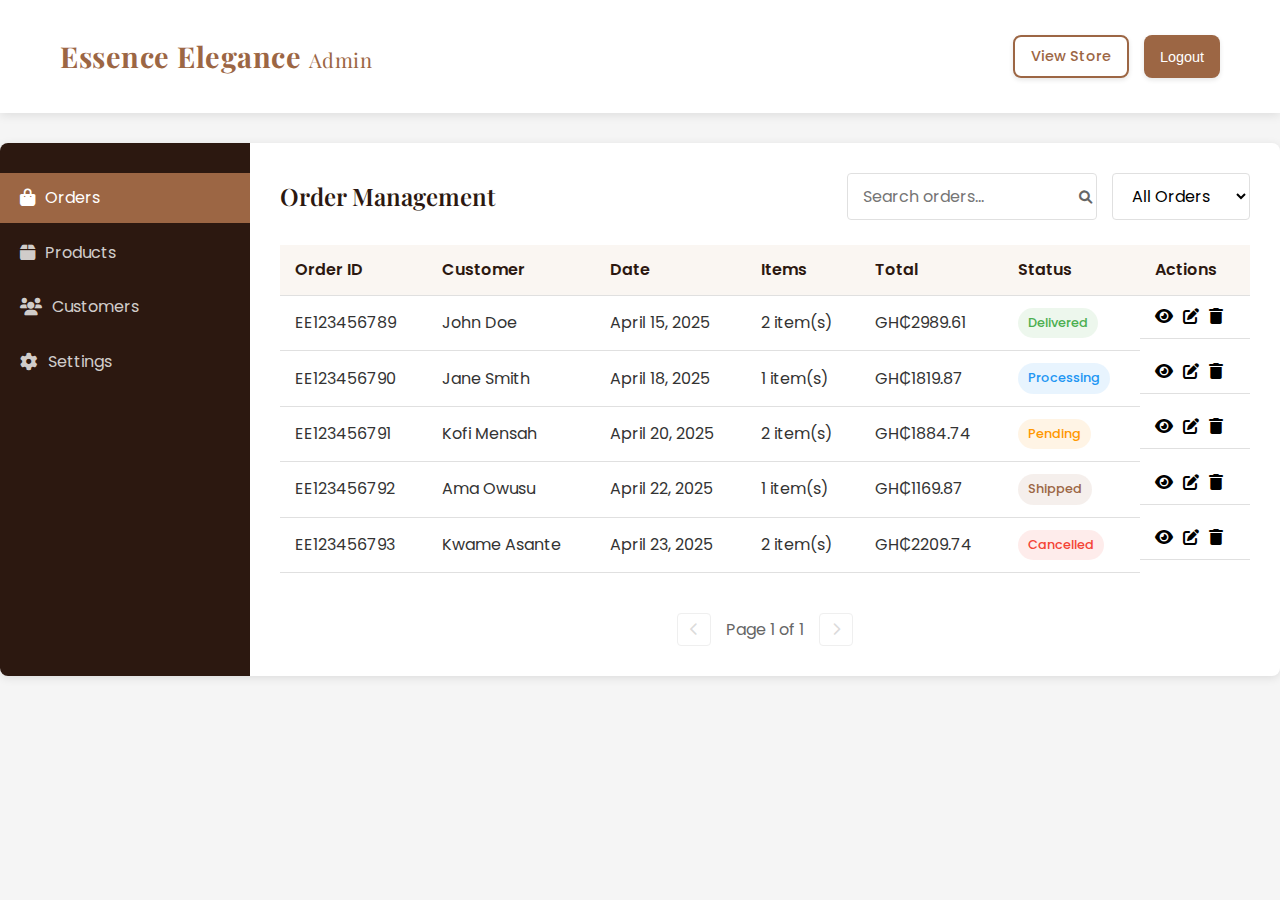
<file: admin.html>
<!DOCTYPE html>
<html lang="en">
<head>
    <meta charset="UTF-8">
    <meta name="viewport" content="width=device-width, initial-scale=1.0">
    <title>Admin Dashboard | Essence Elegance</title>
    <link rel="stylesheet" href="styles.css">
    <link rel="stylesheet" href="admin.css">
    <link rel="stylesheet" href="https://cdnjs.cloudflare.com/ajax/libs/font-awesome/6.0.0-beta3/css/all.min.css">
    <link href="https://fonts.googleapis.com/css2?family=Playfair+Display:wght@400;500;600;700&family=Poppins:wght@300;400;500;600&display=swap" rel="stylesheet">
</head>
<body class="admin-body">
    <header class="admin-header">
        <div class="container">
            <div class="logo">
                <a href="index.html" class="logo-container">
                    <h1>Essence Elegance <span>Admin</span></h1>
                </a>
            </div>
            <div class="admin-nav">
                <a href="index.html" class="btn btn-outline btn-small">View Store</a>
                <button id="admin-logout" class="btn btn-small">Logout</button>
            </div>
        </div>
    </header>

    <div class="admin-container">
        <div class="admin-sidebar">
            <ul class="admin-menu">
                <li class="active"><a href="#orders"><i class="fas fa-shopping-bag"></i> Orders</a></li>
                <li><a href="#products"><i class="fas fa-box"></i> Products</a></li>
                <li><a href="#customers"><i class="fas fa-users"></i> Customers</a></li>
                <li><a href="#settings"><i class="fas fa-cog"></i> Settings</a></li>
            </ul>
        </div>

        <div class="admin-content">
            <div class="admin-section active" id="orders-section">
                <div class="admin-section-header">
                    <h2>Order Management</h2>
                    <div class="admin-actions">
                        <div class="search-box">
                            <input type="text" id="order-search" placeholder="Search orders...">
                            <button><i class="fas fa-search"></i></button>
                        </div>
                        <select id="order-filter">
                            <option value="all">All Orders</option>
                            <option value="pending">Pending</option>
                            <option value="processing">Processing</option>
                            <option value="shipped">Shipped</option>
                            <option value="delivered">Delivered</option>
                            <option value="cancelled">Cancelled</option>
                        </select>
                    </div>
                </div>

                <div class="admin-table-container">
                    <table class="admin-table" id="orders-table">
                        <thead>
                            <tr>
                                <th>Order ID</th>
                                <th>Customer</th>
                                <th>Date</th>
                                <th>Items</th>
                                <th>Total</th>
                                <th>Status</th>
                                <th>Actions</th>
                            </tr>
                        </thead>
                        <tbody id="orders-list">
                            <!-- Orders will be loaded here via JavaScript -->
                        </tbody>
                    </table>
                </div>

                <div class="admin-pagination">
                    <button class="pagination-btn" disabled><i class="fas fa-chevron-left"></i></button>
                    <span class="pagination-info">Page 1 of 1</span>
                    <button class="pagination-btn" disabled><i class="fas fa-chevron-right"></i></button>
                </div>
            </div>

            <div class="admin-section" id="products-section">
                <div class="admin-section-header">
                    <h2>Product Management</h2>
                    <button class="btn" id="add-product-btn"><i class="fas fa-plus"></i> Add Product</button>
                </div>
                <p>Product management functionality will be implemented here.</p>
            </div>

            <div class="admin-section" id="customers-section">
                <div class="admin-section-header">
                    <h2>Customer Management</h2>
                </div>
                <p>Customer management functionality will be implemented here.</p>
            </div>

            <div class="admin-section" id="settings-section">
                <div class="admin-section-header">
                    <h2>Settings</h2>
                </div>
                <p>Settings functionality will be implemented here.</p>
            </div>
        </div>
    </div>

    <!-- Order Details Modal -->
    <div class="admin-modal" id="order-details-modal">
        <div class="admin-modal-content">
            <div class="admin-modal-header">
                <h3>Order Details</h3>
                <button class="admin-modal-close"><i class="fas fa-times"></i></button>
            </div>
            <div class="admin-modal-body" id="order-details-content">
                <!-- Order details will be loaded here via JavaScript -->
            </div>
            <div class="admin-modal-footer">
                <button class="btn btn-outline admin-modal-close">Close</button>
                <button class="btn" id="update-order-status">Update Status</button>
            </div>
        </div>
    </div>

    </styles>
    <script>
        // Admin JavaScript

// Sample orders data (in a real application, this would come from a database)
const orders = [
    {
        id: 'EE123456789',
        customer: 'John Doe',
        email: 'john.doe@example.com',
        phone: '+233 55 123 4567',
        date: '2025-04-15',
        items: [
            { id: 1, name: 'AVENTOS', price: 1169.87, quantity: 1 },
            { id: 4, name: 'INTENSE MAN', price: 909.87, quantity: 2 }
        ],
        subtotal: 2989.61,
        shipping: 0,
        total: 2989.61,
        status: 'delivered',
        address: '123 Main St, Accra, Ghana',
        notes: 'Please call before delivery'
    },
    {
        id: 'EE123456790',
        customer: 'Jane Smith',
        email: 'jane.smith@example.com',
        phone: '+233 24 987 6543',
        date: '2025-04-18',
        items: [
            { id: 2, name: 'BARAKKAT ROUGE 540', price: 1689.87, quantity: 1 }
        ],
        subtotal: 1689.87,
        shipping: 130,
        total: 1819.87,
        status: 'processing',
        address: '456 Park Ave, Kumasi, Ghana',
        notes: ''
    },
    {
        id: 'EE123456791',
        customer: 'Kofi Mensah',
        email: 'kofi.mensah@example.com',
        phone: '+233 50 555 7890',
        date: '2025-04-20',
        items: [
            { id: 10, name: 'PEGASUS', price: 1234.87, quantity: 1 },
            { id: 6, name: 'MONOGOTAS (COCO)', price: 519.87, quantity: 1 }
        ],
        subtotal: 1754.74,
        shipping: 130,
        total: 1884.74,
        status: 'pending',
        address: '789 Beach Road, Cape Coast, Ghana',
        notes: 'Deliver in the evening'
    },
    {
        id: 'EE123456792',
        customer: 'Ama Owusu',
        email: 'ama.owusu@example.com',
        phone: '+233 27 123 9876',
        date: '2025-04-22',
        items: [
            { id: 3, name: 'ECLAIRE LATTAFA', price: 1039.87, quantity: 1 }
        ],
        subtotal: 1039.87,
        shipping: 130,
        total: 1169.87,
        status: 'shipped',
        address: '234 Market Street, Tamale, Ghana',
        notes: ''
    },
    {
        id: 'EE123456793',
        customer: 'Kwame Asante',
        email: 'kwame.asante@example.com',
        phone: '+233 54 987 1234',
        date: '2025-04-23',
        items: [
            { id: 11, name: 'RAMZ LATTAFA', price: 1169.87, quantity: 1 },
            { id: 13, name: 'YARA LATTAFA', price: 1039.87, quantity: 1 }
        ],
        subtotal: 2209.74,
        shipping: 0,
        total: 2209.74,
        status: 'cancelled',
        address: '567 Hill Avenue, Takoradi, Ghana',
        notes: 'Cancelled due to change of mind'
    }
];

// DOM Elements
const ordersList = document.getElementById('orders-list');
const orderSearch = document.getElementById('order-search');
const orderFilter = document.getElementById('order-filter');
const orderDetailsModal = document.getElementById('order-details-modal');
const orderDetailsContent = document.getElementById('order-details-content');
const updateOrderStatusBtn = document.getElementById('update-order-status');
const adminMenu = document.querySelectorAll('.admin-menu li a');
const adminSections = document.querySelectorAll('.admin-section');
const modalCloseButtons = document.querySelectorAll('.admin-modal-close');
const adminLogoutBtn = document.getElementById('admin-logout');

// Initialize Admin Dashboard
function initAdmin() {
    // Load orders
    loadOrders();
    
    // Setup event listeners
    setupEventListeners();
}

// Load orders into the table
function loadOrders(searchTerm = '', statusFilter = 'all') {
    // Filter orders based on search term and status
    let filteredOrders = orders;
    
    if (searchTerm) {
        searchTerm = searchTerm.toLowerCase();
        filteredOrders = filteredOrders.filter(order => 
            order.id.toLowerCase().includes(searchTerm) || 
            order.customer.toLowerCase().includes(searchTerm)
        );
    }
    
    if (statusFilter !== 'all') {
        filteredOrders = filteredOrders.filter(order => order.status === statusFilter);
    }
    
    // Clear the table
    ordersList.innerHTML = '';
    
    // Add orders to the table
    if (filteredOrders.length === 0) {
        ordersList.innerHTML = `
            <tr>
                <td colspan="7" class="text-center">No orders found</td>
            </tr>
        `;
        return;
    }
    
    filteredOrders.forEach(order => {
        const row = document.createElement('tr');
        row.innerHTML = `
            <td>${order.id}</td>
            <td>${order.customer}</td>
            <td>${formatDate(order.date)}</td>
            <td>${order.items.length} item(s)</td>
            <td>GH₵${order.total.toFixed(2)}</td>
            <td><span class="status ${order.status}">${capitalizeFirstLetter(order.status)}</span></td>
            <td class="actions">
                <button class="view-order" data-id="${order.id}" title="View Details"><i class="fas fa-eye"></i></button>
                <button class="edit-order" data-id="${order.id}" title="Edit Order"><i class="fas fa-edit"></i></button>
                <button class="delete-order" data-id="${order.id}" title="Delete Order"><i class="fas fa-trash"></i></button>
            </td>
        `;
        ordersList.appendChild(row);
    });
    
    // Add event listeners to the buttons
    document.querySelectorAll('.view-order').forEach(button => {
        button.addEventListener('click', () => {
            const orderId = button.getAttribute('data-id');
            openOrderDetails(orderId);
        });
    });
    
    document.querySelectorAll('.edit-order').forEach(button => {
        button.addEventListener('click', () => {
            const orderId = button.getAttribute('data-id');
            // Implement edit functionality
            alert(`Edit order ${orderId} - This feature is coming soon!`);
        });
    });
    
    document.querySelectorAll('.delete-order').forEach(button => {
        button.addEventListener('click', () => {
            const orderId = button.getAttribute('data-id');
            // Implement delete functionality
            if (confirm(`Are you sure you want to delete order ${orderId}?`)) {
                alert(`Order ${orderId} deleted - This feature is coming soon!`);
            }
        });
    });
}

// Open order details modal
function openOrderDetails(orderId) {
    const order = orders.find(order => order.id === orderId);
    
    if (!order) return;
    
    // Populate modal content
    orderDetailsContent.innerHTML = `
        <div class="order-details-section">
            <h4>Order Information</h4>
            <div class="order-info-grid">
                <div class="order-info-item">
                    <div class="order-info-label">Order ID:</div>
                    <div>${order.id}</div>
                </div>
                <div class="order-info-item">
                    <div class="order-info-label">Date:</div>
                    <div>${formatDate(order.date)}</div>
                </div>
                <div class="order-info-item">
                    <div class="order-info-label">Status:</div>
                    <div><span class="status ${order.status}">${capitalizeFirstLetter(order.status)}</span></div>
                </div>
            </div>
        </div>
        
        <div class="order-details-section">
            <h4>Customer Information</h4>
            <div class="order-info-grid">
                <div class="order-info-item">
                    <div class="order-info-label">Name:</div>
                    <div>${order.customer}</div>
                </div>
                <div class="order-info-item">
                    <div class="order-info-label">Email:</div>
                    <div>${order.email}</div>
                </div>
                <div class="order-info-item">
                    <div class="order-info-label">Phone:</div>
                    <div>${order.phone}</div>
                </div>
                <div class="order-info-item">
                    <div class="order-info-label">Address:</div>
                    <div>${order.address}</div>
                </div>
                ${order.notes ? `
                <div class="order-info-item">
                    <div class="order-info-label">Notes:</div>
                    <div>${order.notes}</div>
                </div>
                ` : ''}
            </div>
        </div>
        
        <div class="order-details-section">
            <h4>Order Items</h4>
            <table class="order-items-table">
                <thead>
                    <tr>
                        <th>Product</th>
                        <th>Price</th>
                        <th>Quantity</th>
                        <th>Total</th>
                    </tr>
                </thead>
                <tbody>
                    ${order.items.map(item => `
                        <tr>
                            <td>${item.name}</td>
                            <td>GH₵${item.price.toFixed(2)}</td>
                            <td>${item.quantity}</td>
                            <td>GH₵${(item.price * item.quantity).toFixed(2)}</td>
                        </tr>
                    `).join('')}
                </tbody>
            </table>
            
            <div class="order-summary">
                <div class="order-summary-item">
                    <span>Subtotal:</span>
                    <span>GH₵${order.subtotal.toFixed(2)}</span>
                </div>
                <div class="order-summary-item">
                    <span>Shipping:</span>
                    <span>${order.shipping === 0 ? 'Free' : 'GH₵' + order.shipping.toFixed(2)}</span>
                </div>
                <div class="order-summary-item order-summary-total">
                    <span>Total:</span>
                    <span>GH₵${order.total.toFixed(2)}</span>
                </div>
            </div>
        </div>
        
        <div class="order-details-section">
            <h4>Update Status</h4>
            <select class="status-select" id="status-select">
                <option value="pending" ${order.status === 'pending' ? 'selected' : ''}>Pending</option>
                <option value="processing" ${order.status === 'processing' ? 'selected' : ''}>Processing</option>
                <option value="shipped" ${order.status === 'shipped' ? 'selected' : ''}>Shipped</option>
                <option value="delivered" ${order.status === 'delivered' ? 'selected' : ''}>Delivered</option>
                <option value="cancelled" ${order.status === 'cancelled' ? 'selected' : ''}>Cancelled</option>
            </select>
        </div>
    `;
    
    // Store the order ID for the update button
    updateOrderStatusBtn.setAttribute('data-id', order.id);
    
    // Show the modal
    orderDetailsModal.classList.add('active');
}

// Setup event listeners
function setupEventListeners() {
    // Search orders
    orderSearch.addEventListener('input', () => {
        loadOrders(orderSearch.value, orderFilter.value);
    });
    
    // Filter orders
    orderFilter.addEventListener('change', () => {
        loadOrders(orderSearch.value, orderFilter.value);
    });
    
    // Update order status
    updateOrderStatusBtn.addEventListener('click', () => {
        const orderId = updateOrderStatusBtn.getAttribute('data-id');
        const newStatus = document.getElementById('status-select').value;
        
        // Update order status (in a real app, this would be an API call)
        const orderIndex = orders.findIndex(order => order.id === orderId);
        if (orderIndex !== -1) {
            orders[orderIndex].status = newStatus;
            loadOrders(orderSearch.value, orderFilter.value);
            orderDetailsModal.classList.remove('active');
            showNotification(`Order ${orderId} status updated to ${capitalizeFirstLetter(newStatus)}`);
        }
    });
    
    // Close modal
    modalCloseButtons.forEach(button => {
        button.addEventListener('click', () => {
            orderDetailsModal.classList.remove('active');
        });
    });
    
    // Close modal when clicking outside
    orderDetailsModal.addEventListener('click', (e) => {
        if (e.target === orderDetailsModal) {
            orderDetailsModal.classList.remove('active');
        }
    });
    
    // Navigation
    adminMenu.forEach(link => {
        link.addEventListener('click', (e) => {
            e.preventDefault();
            
            // Get the section ID from the href
            const sectionId = link.getAttribute('href').substring(1) + '-section';
            
            // Remove active class from all links and sections
            adminMenu.forEach(link => link.parentElement.classList.remove('active'));
            adminSections.forEach(section => section.classList.remove('active'));
            
            // Add active class to the clicked link and corresponding section
            link.parentElement.classList.add('active');
            document.getElementById(sectionId).classList.add('active');
        });
    });
    
    // Logout
    adminLogoutBtn.addEventListener('click', () => {
        if (confirm('Are you sure you want to logout?')) {
            window.location.href = 'index.html';
        }
    });
}

// Helper function to format date
function formatDate(dateString) {
    const options = { year: 'numeric', month: 'long', day: 'numeric' };
    return new Date(dateString).toLocaleDateString(undefined, options);
}

// Helper function to capitalize first letter
function capitalizeFirstLetter(string) {
    return string.charAt(0).toUpperCase() + string.slice(1);
}

// Show notification
function showNotification(message) {
    // Create notification element
    const notification = document.createElement('div');
    notification.className = 'admin-notification';
    notification.innerHTML = `
        <div class="admin-notification-content">
            <i class="fas fa-check-circle"></i>
            <span>${message}</span>
        </div>
        <button class="admin-notification-close"><i class="fas fa-times"></i></button>
    `;
    
    // Add styles
    notification.style.position = 'fixed';
    notification.style.bottom = '20px';
    notification.style.right = '20px';
    notification.style.backgroundColor = 'white';
    notification.style.boxShadow = '0 2px 10px rgba(0, 0, 0, 0.1)';
    notification.style.borderRadius = '4px';
    notification.style.padding = '15px 20px';
    notification.style.display = 'flex';
    notification.style.justifyContent = 'space-between';
    notification.style.alignItems = 'center';
    notification.style.zIndex = '1000';
    notification.style.transform = 'translateY(100px)';
    notification.style.opacity = '0';
    notification.style.transition = 'all 0.3s ease';
    
    const notificationContent = notification.querySelector('.admin-notification-content');
    notificationContent.style.display = 'flex';
    notificationContent.style.alignItems = 'center';
    
    const icon = notification.querySelector('.fa-check-circle');
    icon.style.color = 'var(--admin-success)';
    icon.style.marginRight = '10px';
    icon.style.fontSize = '1.2rem';
    
    const closeButton = notification.querySelector('.admin-notification-close');
    closeButton.style.background = 'none';
    closeButton.style.border = 'none';
    closeButton.style.cursor = 'pointer';
    closeButton.style.fontSize = '1rem';
    closeButton.style.color = '#999';
    
    document.body.appendChild(notification);
    
    // Show notification
    setTimeout(() => {
        notification.style.transform = 'translateY(0)';
        notification.style.opacity = '1';
    }, 10);
    
    // Hide notification after 3 seconds
    const timeout = setTimeout(() => {
        hideNotification();
    }, 3000);
    
    // Close button event
    closeButton.addEventListener('click', () => {
        clearTimeout(timeout);
        hideNotification();
    });
    
    function hideNotification() {
        notification.style.transform = 'translateY(100px)';
        notification.style.opacity = '0';
        
        setTimeout(() => {
            notification.remove();
        }, 300);
    }
}

// Initialize the admin dashboard when the DOM is loaded
document.addEventListener('DOMContentLoaded', initAdmin);
    </script>
    <script src="script.js"></script>
</body>
</html>
</file>
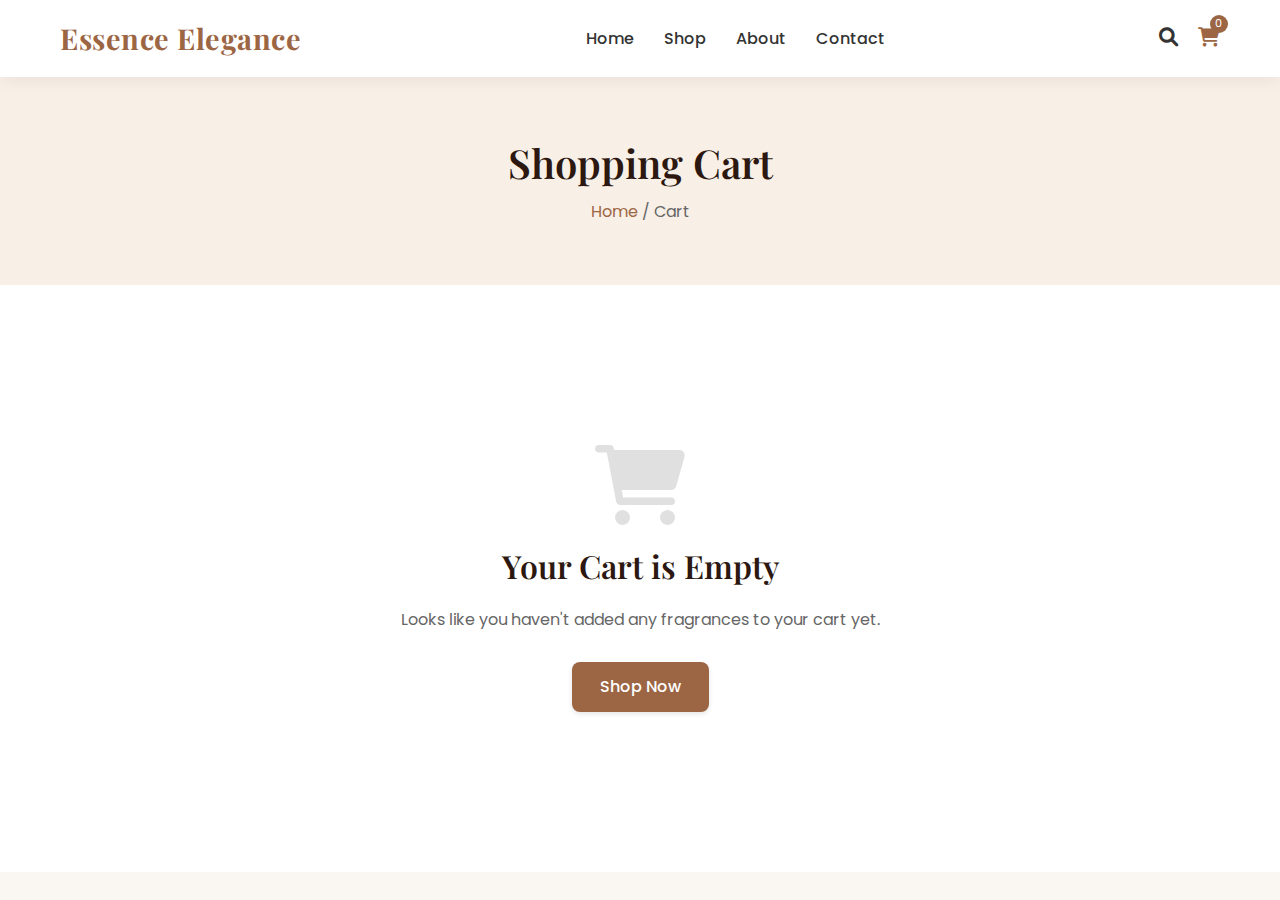
<file: cart.html>
<!DOCTYPE html>
<html lang="en">
<head>
    <meta charset="UTF-8">
    <meta name="viewport" content="width=device-width, initial-scale=1.0">
    <title>Shopping Cart | Essence Elegance</title>
    <link rel="stylesheet" href="styles.css">
    <link rel="stylesheet" href="https://cdnjs.cloudflare.com/ajax/libs/font-awesome/6.0.0-beta3/css/all.min.css">
    <link href="https://fonts.googleapis.com/css2?family=Playfair+Display:wght@400;500;600;700&family=Poppins:wght@300;400;500;600&display=swap" rel="stylesheet">
</head>
<body>
    <header>
        <div class="container">
            <div class="logo">
                <h1>Essence Elegance</h1>
            </div>
            <nav>
                <ul>
                    <li><a href="index.html">Home</a></li>
                    <li><a href="products.html">Shop</a></li>
                    <li><a href="index.html#about">About</a></li>
                    <li><a href="index.html#contact">Contact</a></li>
                </ul>
            </nav>
            <div class="header-icons">
                <a href="#" id="search-icon"><i class="fas fa-search"></i></a>
                <a href="cart.html" id="cart-icon" class="active"><i class="fas fa-shopping-cart"></i><span id="cart-count">0</span></a>
            </div>
            <div class="hamburger">
                <div class="bar"></div>
                <div class="bar"></div>
                <div class="bar"></div>
            </div>
        </div>
        <div class="search-container">
            <div class="container">
                <input type="text" id="search-input" placeholder="Search for fragrances...">
                <button id="close-search"><i class="fas fa-times"></i></button>
            </div>
        </div>
    </header>

    <section class="page-header">
        <div class="container">
            <h1>Shopping Cart</h1>
            <div class="breadcrumb">
                <a href="index.html">Home</a> / <span>Cart</span>
            </div>
        </div>
    </section>

    <section class="cart-section">
        <div class="container">
            <div id="cart-container">
                <!-- Cart items will be loaded here via JavaScript -->
            </div>
        </div>
    </section>

    <script src="script.js"></script>
</body>
</html>
</html>
</file>
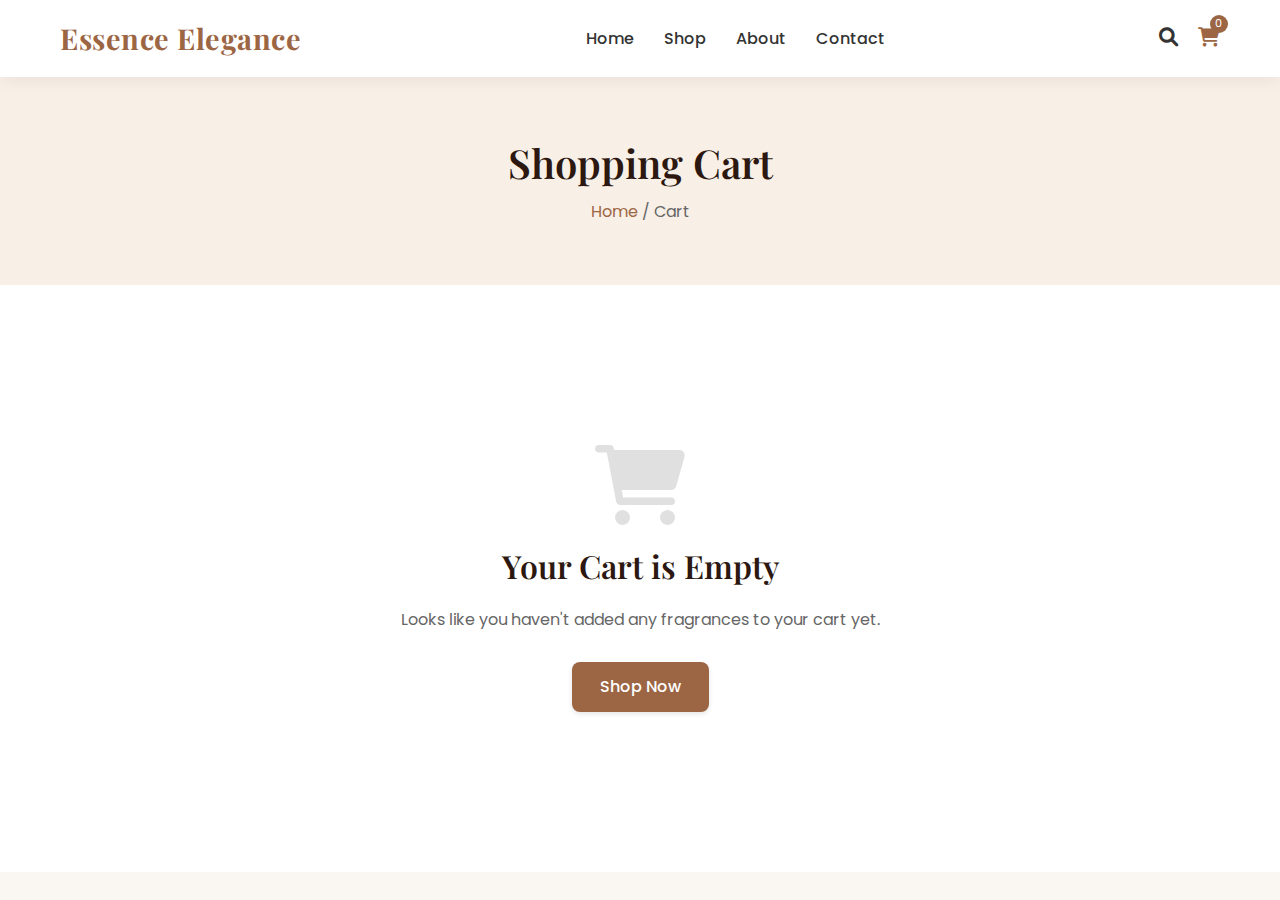
<file: checkout.html>
<!DOCTYPE html>
<html lang="en">
<head>
    <meta charset="UTF-8">
    <meta name="viewport" content="width=device-width, initial-scale=1.0">
    <title>Checkout | Essence Elegance</title>
    <link rel="stylesheet" href="styles.css">
    <link rel="stylesheet" href="https://cdnjs.cloudflare.com/ajax/libs/font-awesome/6.0.0-beta3/css/all.min.css">
    <link href="https://fonts.googleapis.com/css2?family=Playfair+Display:wght@400;500;600;700&family=Poppins:wght@300;400;500;600&display=swap" rel="stylesheet">
</head>
<body>
    <header>
        <div class="container">
            <div class="logo">
                <h1>Essence Elegance</h1>
            </div>
            <nav>
                <ul>
                    <li><a href="index.html">Home</a></li>
                    <li><a href="products.html">Shop</a></li>
                    <li><a href="index.html#about">About</a></li>
                    <li><a href="index.html#contact">Contact</a></li>
                </ul>
            </nav>
            <div class="header-icons">
                <a href="#" id="search-icon"><i class="fas fa-search"></i></a>
                <a href="cart.html" id="cart-icon"><i class="fas fa-shopping-cart"></i><span id="cart-count">0</span></a>
            </div>
            <div class="hamburger">
                <div class="bar"></div>
                <div class="bar"></div>
                <div class="bar"></div>
            </div>
        </div>
        <div class="search-container">
            <div class="container">
                <input type="text" id="search-input" placeholder="Search for fragrances...">
                <button id="close-search"><i class="fas fa-times"></i></button>
            </div>
        </div>
    </header>

    <section class="page-header">
        <div class="container">
            <h1>Checkout</h1>
            <div class="breadcrumb">
                <a href="index.html">Home</a> / <a href="cart.html">Cart</a> / <span>Checkout</span>
            </div>
        </div>
    </section>

    <section class="checkout-section">
        <div class="container">
            <div class="checkout-container">
                <div class="checkout-form">
                    <h2>Shipping Information</h2>
                    <form id="checkout-form">
                        <div class="form-row">
                            <div class="form-group">
                                <label for="first-name">First Name</label>
                                <input type="text" id="first-name" required>
                            </div>
                            <div class="form-group">
                                <label for="last-name">Last Name</label>
                                <input type="text" id="last-name" required>
                            </div>
                        </div>
                        <div class="form-group">
                            <label for="email">Email</label>
                            <input type="email" id="email" required>
                        </div>
                        <div class="form-group">
                            <label for="phone">Phone Number</label>
                            <input type="tel" id="phone" required>
                        </div>
                        <div class="form-group">
                            <label for="address">Address</label>
                            <input type="text" id="address" required>
                        </div>
                        <div class="form-row">
                            <div class="form-group">
                                <label for="city">City</label>
                                <input type="text" id="city" required>
                            </div>
                            <div class="form-group">
                                <label for="state">State/Province</label>
                                <input type="text" id="state" required>
                            </div>
                        </div>
                        <div class="form-row">
                            <div class="form-group">
                                <label for="zip">Postal/Zip Code</label>
                                <input type="text" id="zip" required>
                            </div>
                            <div class="form-group">
                                <label for="country">Country</label>
                                <input type="text" id="country" required>
                            </div>
                        </div>
                        
                        <div class="payment-method">
                            <h2>Payment Method</h2>
                            <div class="payment-option">
                                <input type="radio" id="cod" name="payment" value="cod" checked>
                                <label for="cod">Cash on Delivery</label>
                                <p class="payment-description">Pay with cash when your order is delivered.</p>
                            </div>
                        </div>
                        
                        <div class="form-group">
                            <label for="notes">Order Notes (Optional)</label>
                            <textarea id="notes" rows="3"></textarea>
                        </div>
                        
                        <button type="submit" class="btn btn-full">Place Order</button>
                    </form>
                </div>
                <div class="order-summary">
                    <h2>Order Summary</h2>
                    <div id="checkout-items">
                        <!-- Order items will be loaded here via JavaScript -->
                    </div>
                    <div class="order-totals">
                        <div class="order-subtotal">
                            <span>Subtotal</span>
                            <span id="checkout-subtotal">$0.00</span>
                        </div>
                        <div class="order-shipping">
                            <span>Shipping</span>
                            <span id="checkout-shipping">$0.00</span>
                        </div>
                        <div class="order-total">
                            <span>Total</span>
                            <span id="checkout-total">$0.00</span>
                        </div>
                    </div>
                </div>
            </div>
        </div>
    </section>

    <script src="script.js"></script>
</body>
</html>
</file>
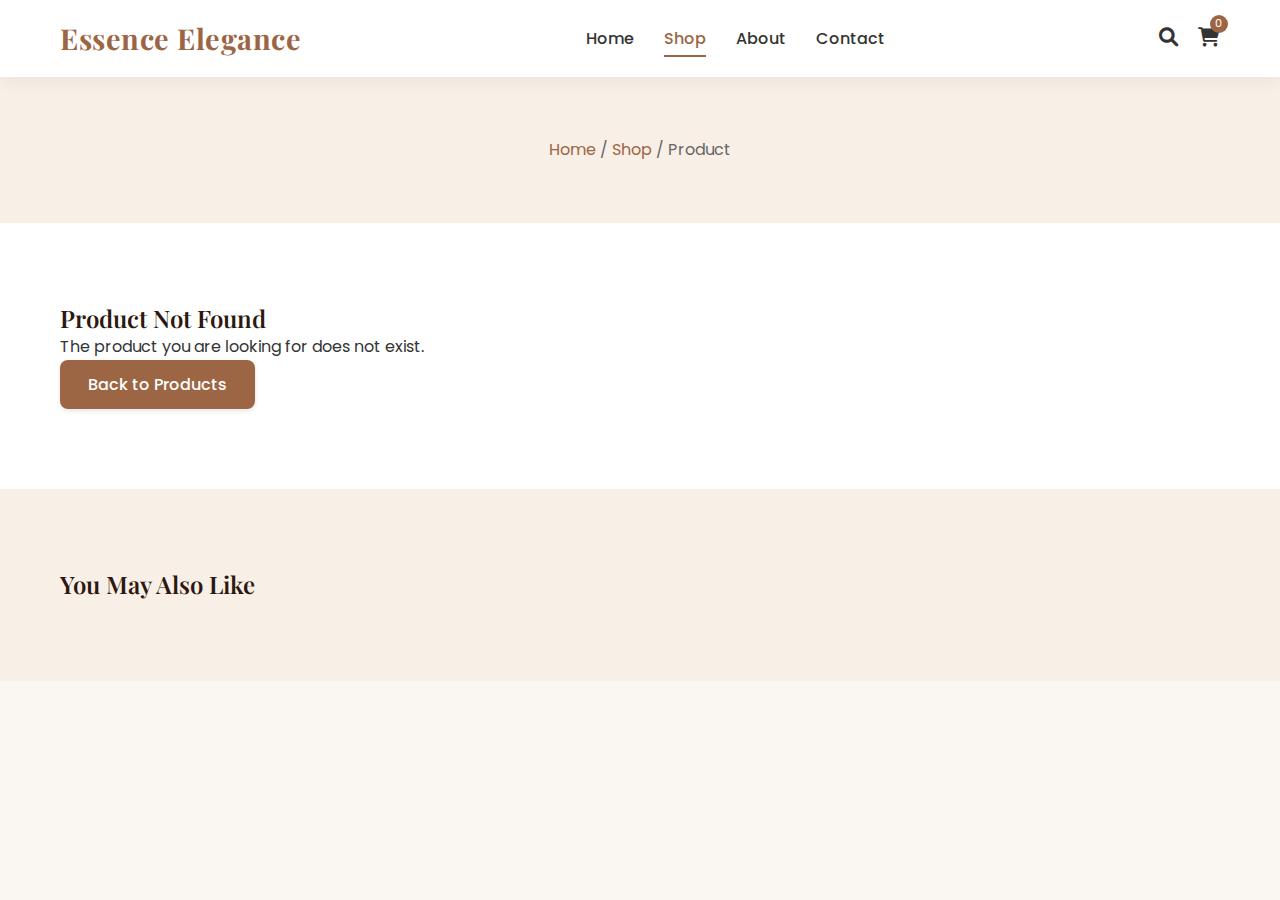
<file: product-detail.html>
<!DOCTYPE html>
<html lang="en">
<head>
    <meta charset="UTF-8">
    <meta name="viewport" content="width=device-width, initial-scale=1.0">
    <title>Product Detail | Essence Elegance</title>
    <link rel="stylesheet" href="styles.css">
    <link rel="stylesheet" href="https://cdnjs.cloudflare.com/ajax/libs/font-awesome/6.0.0-beta3/css/all.min.css">
    <link href="https://fonts.googleapis.com/css2?family=Playfair+Display:wght@400;500;600;700&family=Poppins:wght@300;400;500;600&display=swap" rel="stylesheet">
</head>
<body>
    <header>
        <div class="container">
            <div class="logo">
                <h1>Essence Elegance</h1>
            </div>
            <nav>
                <ul>
                    <li><a href="index.html">Home</a></li>
                    <li><a href="products.html" class="active">Shop</a></li>
                    <li><a href="index.html#about">About</a></li>
                    <li><a href="index.html#contact">Contact</a></li>
                </ul>
            </nav>
            <div class="header-icons">
                <a href="#" id="search-icon"><i class="fas fa-search"></i></a>
                <a href="cart.html" id="cart-icon"><i class="fas fa-shopping-cart"></i><span id="cart-count">0</span></a>
            </div>
            <div class="hamburger">
                <div class="bar"></div>
                <div class="bar"></div>
                <div class="bar"></div>
            </div>
        </div>
        <div class="search-container">
            <div class="container">
                <input type="text" id="search-input" placeholder="Search for fragrances...">
                <button id="close-search"><i class="fas fa-times"></i></button>
            </div>
        </div>
    </header>

    <section class="page-header">
        <div class="container">
            <div class="breadcrumb">
                <a href="index.html">Home</a> / <a href="products.html">Shop</a> / <span id="product-breadcrumb">Product</span>
            </div>
        </div>
    </section>

    <section class="product-detail">
        <div class="container">
            <div class="product-detail-container" id="product-detail-container">
                <!-- Product detail will be loaded here via JavaScript -->
            </div>
        </div>
    </section>

    <section class="related-products">
        <div class="container">
            <h2>You May Also Like</h2>
            <div class="products-grid" id="related-products">
                <!-- Related products will be loaded here via JavaScript -->
            </div>
        </div>
    </section>

    <script src="script.js"></script>
</body>
</html>
</file>
<file: styles.css>
/* Global Styles */
:root {
    --primary-color: #9c6644;
    --primary-light: #c89f81;
    --primary-dark: #6d4530;
    --secondary-color: #e2c4a6;
    --accent-color: #f8efe6;
    --dark-color: #2c1810;
    --light-color: #faf6f2;
    --gray-color: #e0e0e0;
    --text-color: #333333;
    --text-light: #666666;
    --success-color: #4caf50;
    --error-color: #f44336;
    --shadow: 0 5px 15px rgba(0, 0, 0, 0.05);
    --shadow-hover: 0 8px 25px rgba(0, 0, 0, 0.1);
    --transition: all 0.3s ease;
    --border-radius: 8px;
    --container-width: 1200px;
}

* {
    margin: 0;
    padding: 0;
    box-sizing: border-box;
}

body {
    font-family: 'Poppins', sans-serif;
    line-height: 1.6;
    color: var(--text-color);
    background-color: var(--light-color);
}

.container {
    width: 100%;
    max-width: var(--container-width);
    margin: 0 auto;
    padding: 0 20px;
}

a {
    text-decoration: none;
    color: var(--primary-color);
    transition: var(--transition);
}

a:hover {
    color: var(--primary-dark);
}

ul {
    list-style: none;
}

img {
    max-width: 100%;
    height: auto;
    border-radius: var(--border-radius);
}

h1, h2, h3, h4, h5, h6 {
    font-family: 'Playfair Display', serif;
    font-weight: 600;
    line-height: 1.3;
    color: var(--dark-color);
}

.section-header {
    text-align: center;
    margin-bottom: 40px;
}

.section-header h2 {
    font-size: 2.5rem;
    margin-bottom: 10px;
    position: relative;
    display: inline-block;
}

.section-header h2::after {
    content: '';
    position: absolute;
    bottom: -10px;
    left: 50%;
    transform: translateX(-50%);
    width: 80px;
    height: 3px;
    background-color: var(--primary-color);
}

.section-header p {
    color: var(--text-light);
    font-size: 1.1rem;
}

.btn {
    display: inline-block;
    background-color: var(--primary-color);
    color: white;
    padding: 12px 28px;
    border: none;
    border-radius: var(--border-radius);
    cursor: pointer;
    font-weight: 500;
    font-size: 1rem;
    transition: var(--transition);
    text-align: center;
    box-shadow: 0 2px 5px rgba(0, 0, 0, 0.1);
}

.btn:hover {
    background-color: var(--primary-dark);
    color: white;
    transform: translateY(-2px);
    box-shadow: 0 4px 10px rgba(0, 0, 0, 0.15);
}

.btn-outline {
    background-color: transparent;
    border: 2px solid var(--primary-color);
    color: var(--primary-color);
}

.btn-outline:hover {
    background-color: var(--primary-color);
    color: white;
}

.btn-hero {
    padding: 14px 32px;
    font-size: 1.1rem;
    letter-spacing: 0.5px;
    background-color: var(--primary-color);
    border: 2px solid var(--primary-color);
}

.btn-hero:hover {
    background-color: transparent;
    color: white;
    border-color: white;
}

.btn-hero i {
    margin-left: 8px;
    transition: var(--transition);
}

.btn-hero:hover i {
    transform: translateX(5px);
}

.btn-small {
    padding: 8px 16px;
    font-size: 0.9rem;
}

.btn-full {
    width: 100%;
}

.center-btn {
    text-align: center;
    margin-top: 40px;
}

/* Header */
header {
    background-color: white;
    box-shadow: var(--shadow);
    position: sticky;
    top: 0;
    z-index: 1000;
}

header .container {
    display: flex;
    justify-content: space-between;
    align-items: center;
    padding: 20px;
}

.logo h1 {
    font-size: 1.8rem;
    color: var(--primary-color);
    font-weight: 700;
    letter-spacing: 0.5px;
}

nav ul {
    display: flex;
}

nav ul li {
    margin-left: 30px;
}

nav ul li a {
    color: var(--text-color);
    font-weight: 500;
    position: relative;
    padding-bottom: 5px;
}

nav ul li a::after {
    content: '';
    position: absolute;
    bottom: -2px;
    left: 0;
    width: 0;
    height: 2px;
    background-color: var(--primary-color);
    transition: var(--transition);
}

nav ul li a:hover::after,
nav ul li a.active::after {
    width: 100%;
}

nav ul li a:hover,
nav ul li a.active {
    color: var(--primary-color);
}

.header-icons {
    display: flex;
    align-items: center;
}

.header-icons a {
    margin-left: 20px;
    font-size: 1.2rem;
    color: var(--text-color);
    position: relative;
}

.header-icons a:hover,
.header-icons a.active {
    color: var(--primary-color);
}

#cart-count {
    position: absolute;
    top: -8px;
    right: -8px;
    background-color: var(--primary-color);
    color: white;
    font-size: 0.7rem;
    width: 18px;
    height: 18px;
    border-radius: 50%;
    display: flex;
    justify-content: center;
    align-items: center;
}

.hamburger {
    display: none;
    cursor: pointer;
}

.bar {
    width: 25px;
    height: 3px;
    background-color: var(--text-color);
    margin: 5px 0;
    transition: var(--transition);
}

.search-container {
    background-color: white;
    padding: 15px 0;
    display: none;
    border-top: 1px solid var(--gray-color);
    position: relative;
}

.search-container.active {
    display: block;
}

.search-container input {
    width: 100%;
    padding: 12px 15px;
    border: 1px solid var(--gray-color);
    border-radius: var(--border-radius);
    font-size: 1rem;
    transition: var(--transition);
}

.search-container input:focus {
    outline: none;
    border-color: var(--primary-color);
    box-shadow: 0 0 0 2px rgba(156, 102, 68, 0.2);
}

.search-container button {
    background: none;
    border: none;
    font-size: 1.2rem;
    cursor: pointer;
    position: absolute;
    right: 30px;
    top: 50%;
    transform: translateY(-50%);
    color: var(--text-color);
    transition: var(--transition);
}

.search-container button:hover {
    color: var(--primary-color);
}

/* Hero Section */
.hero {
    background-image: url('/placeholder.svg?height=800&width=1600');
    background-size: cover;
    background-position: center;
    color: white;
    text-align: center;
    padding: 180px 0;
    position: relative;
    overflow: hidden;
}

.hero-overlay {
    position: absolute;
    top: 0;
    left: 0;
    width: 100%;
    height: 100%;
    background: linear-gradient(rgba(44, 24, 16, 0.7), rgba(44, 24, 16, 0.7));
}

.hero-content {
    position: relative;
    z-index: 1;
    max-width: 800px;
    margin: 0 auto;
    animation: fadeIn 1s ease-out;
}

.hero-content h1 {
    font-size: 3.5rem;
    margin-bottom: 20px;
    font-weight: 700;
    color: white;
    text-shadow: 0 2px 4px rgba(0, 0, 0, 0.2);
}

.hero-content p {
    font-size: 1.3rem;
    margin-bottom: 30px;
    font-weight: 300;
}

@keyframes fadeIn {
    from {
        opacity: 0;
        transform: translateY(20px);
    }
    to {
        opacity: 1;
        transform: translateY(0);
    }
}

/* Featured Products */
.featured-products {
    padding: 100px 0;
    background-color: white;
}

.products-grid {
    display: grid;
    grid-template-columns: repeat(4, 1fr);
    gap: 30px;
}

.product-card {
    background-color: white;
    border-radius: var(--border-radius);
    overflow: hidden;
    box-shadow: var(--shadow);
    transition: var(--transition);
    position: relative;
}

.product-card:hover {
    transform: translateY(-5px);
    box-shadow: var(--shadow-hover);
}

.product-image {
    height: 280px;
    overflow: hidden;
    position: relative;
}

.product-image img {
    width: 100%;
    height: 100%;
    object-fit: cover;
    transition: var(--transition);
    border-radius: var(--border-radius) var(--border-radius) 0 0;
}

.product-card:hover .product-image img {
    transform: scale(1.05);
}

.product-info {
    padding: 20px;
}

.product-name {
    font-size: 1.2rem;
    font-weight: 600;
    margin-bottom: 10px;
    color: var(--dark-color);
    transition: var(--transition);
}

.product-card:hover .product-name {
    color: var(--primary-color);
}

.product-meta {
    display: flex;
    justify-content: space-between;
    margin-bottom: 10px;
    font-size: 0.9rem;
    color: var(--text-light);
}

.product-price {
    font-weight: 700;
    color: var(--primary-color);
    font-size: 1.3rem;
    margin-bottom: 15px;
}

.product-actions {
    display: flex;
    justify-content: space-between;
}

.add-to-cart {
    flex: 1;
    padding: 10px;
    background-color: var(--primary-color);
    color: white;
    border: none;
    border-radius: var(--border-radius);
    cursor: pointer;
    font-weight: 500;
    transition: var(--transition);
    text-align: center;
}

.add-to-cart:hover {
    background-color: var(--primary-dark);
}

.view-details {
    padding: 10px;
    background-color: transparent;
    color: var(--primary-color);
    border: 1px solid var(--primary-color);
    border-radius: var(--border-radius);
    cursor: pointer;
    font-weight: 500;
    transition: var(--transition);
    margin-left: 10px;
}

.view-details:hover {
    background-color: var(--primary-color);
    color: white;
}

/* Benefits Section */
.benefits {
    padding: 80px 0;
    background-color: var(--accent-color);
}

.benefits-grid {
    display: grid;
    grid-template-columns: repeat(3, 1fr);
    gap: 30px;
}

.benefit {
    text-align: center;
    padding: 40px 30px;
    background-color: white;
    border-radius: var(--border-radius);
    box-shadow: var(--shadow);
    transition: var(--transition);
}

.benefit:hover {
    transform: translateY(-5px);
    box-shadow: var(--shadow-hover);
}

.benefit-icon {
    width: 80px;
    height: 80px;
    background-color: var(--primary-light);
    color: var(--primary-dark);
    border-radius: 50%;
    display: flex;
    justify-content: center;
    align-items: center;
    margin: 0 auto 20px;
    font-size: 2rem;
    transition: var(--transition);
}

.benefit:hover .benefit-icon {
    background-color: var(--primary-color);
    color: white;
}

.benefit h3 {
    margin-bottom: 15px;
    color: var(--dark-color);
    font-size: 1.3rem;
}

.benefit p {
    color: var(--text-light);
}

/* About Section */
.about {
    padding: 100px 0;
    background-color: white;
}

.about-content {
    display: grid;
    grid-template-columns: 1fr 1fr;
    gap: 50px;
    align-items: center;
}

.about-text {
    padding-right: 20px;
}

.about-text .section-header {
    text-align: left;
}

.about-text .section-header h2::after {
    left: 0;
    transform: none;
}

.about-text p {
    margin-bottom: 20px;
    color: var(--text-light);
    line-height: 1.8;
}

.about-image {
    position: relative;
}

.about-image img {
    border-radius: var(--border-radius);
    box-shadow: var(--shadow);
    transition: var(--transition);
}

.about-image:hover img {
    transform: scale(1.02);
    box-shadow: var(--shadow-hover);
}

/* Testimonials */
.testimonials {
    padding: 100px 0;
    background-color: var(--accent-color);
}

.testimonials-slider {
    display: grid;
    grid-template-columns: repeat(2, 1fr);
    gap: 30px;
}

.testimonial {
    background-color: white;
    border-radius: var(--border-radius);
    padding: 30px;
    box-shadow: var(--shadow);
    transition: var(--transition);
}

.testimonial:hover {
    transform: translateY(-5px);
    box-shadow: var(--shadow-hover);
}

.testimonial-content {
    margin-bottom: 20px;
}

.testimonial-content p {
    font-style: italic;
    color: var(--text-color);
    line-height: 1.8;
    position: relative;
    padding: 0 20px;
}

.testimonial-content p::before,
.testimonial-content p::after {
    content: '"';
    font-size: 2rem;
    color: var(--primary-light);
    position: absolute;
}

.testimonial-content p::before {
    top: -10px;
    left: 0;
}

.testimonial-content p::after {
    bottom: -20px;
    right: 0;
}

.testimonial-author {
    display: flex;
    align-items: center;
}

.author-image {
    width: 60px;
    height: 60px;
    border-radius: 50%;
    overflow: hidden;
    margin-right: 15px;
}

.author-image img {
    width: 100%;
    height: 100%;
    object-fit: cover;
    border-radius: 50%;
}

.author-info h4 {
    font-size: 1.1rem;
    margin-bottom: 5px;
}

.rating {
    color: #ffc107;
}

/* Contact Section */
.contact {
    padding: 100px 0;
    background-color: white;
}

.contact-content {
    display: grid;
    grid-template-columns: 1fr 1fr;
    gap: 50px;
}

.form-group {
    margin-bottom: 20px;
}

.form-row {
    display: grid;
    grid-template-columns: 1fr 1fr;
    gap: 20px;
}

label {
    display: block;
    margin-bottom: 8px;
    font-weight: 500;
    color: var(--dark-color);
}

input, textarea, select {
    width: 100%;
    padding: 12px 15px;
    border: 1px solid var(--gray-color);
    border-radius: var(--border-radius);
    font-size: 1rem;
    font-family: 'Poppins', sans-serif;
    transition: var(--transition);
}

input:focus, textarea:focus, select:focus {
    outline: none;
    border-color: var(--primary-color);
    box-shadow: 0 0 0 2px rgba(156, 102, 68, 0.2);
}

.contact-info {
    background-color: var(--accent-color);
    padding: 40px;
    border-radius: var(--border-radius);
    box-shadow: var(--shadow);
}

.info-item {
    display: flex;
    align-items: flex-start;
    margin-bottom: 25px;
}

.info-item i {
    font-size: 1.5rem;
    color: var(--primary-color);
    margin-right: 15px;
    margin-top: 5px;
}

.info-item h4 {
    margin-bottom: 5px;
    font-size: 1.1rem;
}

.info-item p {
    color: var(--text-light);
}

.social-icons {
    margin-top: 30px;
}

.social-icons h4 {
    margin-bottom: 15px;
    font-size: 1.1rem;
}

.social-icons .icons {
    display: flex;
}

.social-icons a {
    width: 40px;
    height: 40px;
    background-color: var(--primary-color);
    color: white;
    border-radius: 50%;
    display: flex;
    justify-content: center;
    align-items: center;
    margin-right: 15px;
    transition: var(--transition);
}

.social-icons a:hover {
    background-color: var(--primary-dark);
    transform: translateY(-3px);
}

/* Contact Page */
.contact-page {
    padding: 80px 0;
    background-color: white;
}

.map-container {
    margin-top: 80px;
}

.map-container h3 {
    text-align: center;
    margin-bottom: 20px;
    font-size: 1.5rem;
}

.map {
    border-radius: var(--border-radius);
    overflow: hidden;
    box-shadow: var(--shadow);
}

.map-placeholder {
    width: 100%;
    height: 400px;
    background-color: var(--gray-color);
    display: flex;
    justify-content: center;
    align-items: center;
}

.map-placeholder img {
    width: 100%;
    height: 100%;
    object-fit: cover;
}

/* Footer */
footer {
    background-color: var(--dark-color);
    color: white;
    padding: 80px 0 20px;
}

.footer-content {
    display: grid;
    grid-template-columns: repeat(3, 1fr);
    gap: 50px;
    margin-bottom: 40px;
}

.footer-logo h2 {
    color: white;
    margin-bottom: 15px;
    font-size: 1.8rem;
}

.footer-logo p {
    color: #ccc;
}

.footer-links h3, .footer-newsletter h3 {
    color: white;
    margin-bottom: 20px;
    font-size: 1.2rem;
    position: relative;
    display: inline-block;
    padding-bottom: 10px;
}

.footer-links h3::after, .footer-newsletter h3::after {
    content: '';
    position: absolute;
    bottom: 0;
    left: 0;
    width: 40px;
    height: 2px;
    background-color: var(--primary-color);
}

.footer-links ul li {
    margin-bottom: 10px;
}

.footer-links ul li a {
    color: #ccc;
    transition: var(--transition);
}

.footer-links ul li a:hover {
    color: white;
    padding-left: 5px;
}

.footer-newsletter form {
    display: flex;
    margin-top: 15px;
}

.footer-newsletter input {
    flex: 1;
    padding: 12px 15px;
    border: none;
    border-radius: var(--border-radius) 0 0 var(--border-radius);
}

.footer-newsletter button {
    padding: 12px 15px;
    background-color: var(--primary-color);
    color: white;
    border: none;
    border-radius: 0 var(--border-radius) var(--border-radius) 0;
    cursor: pointer;
    transition: var(--transition);
}

.footer-newsletter button:hover {
    background-color: var(--primary-dark);
}

.footer-bottom {
    text-align: center;
    padding-top: 20px;
    border-top: 1px solid rgba(255, 255, 255, 0.1);
    color: #999;
    font-size: 0.9rem;
}

/* Page Header */
.page-header {
    background-color: var(--accent-color);
    padding: 60px 0;
    text-align: center;
}

.page-header h1 {
    font-size: 2.5rem;
    color: var(--dark-color);
    margin-bottom: 10px;
}

.breadcrumb {
    color: var(--text-light);
}

.breadcrumb a {
    color: var(--primary-color);
}

.breadcrumb span {
    color: var(--text-light);
}

/* Products Section */
.products-section {
    padding: 80px 0;
    background-color: white;
}

.products-container {
    display: grid;
    grid-template-columns: 280px 1fr;
    gap: 40px;
}

.filters {
    background-color: var(--accent-color);
    padding: 30px;
    border-radius: var(--border-radius);
    position: sticky;
    top: 100px;
    height: fit-content;
    box-shadow: var(--shadow);
}

.filters h3 {
    margin-bottom: 25px;
    color: var(--dark-color);
    font-size: 1.3rem;
    position: relative;
    padding-bottom: 10px;
}

.filters h3::after {
    content: '';
    position: absolute;
    bottom: 0;
    left: 0;
    width: 40px;
    height: 2px;
    background-color: var(--primary-color);
}

.filter-group {
    margin-bottom: 25px;
}

.filter-group h4 {
    margin-bottom: 15px;
    color: var(--dark-color);
    font-size: 1.1rem;
}

.filter-options label {
    display: block;
    margin-bottom: 12px;
    cursor: pointer;
    transition: var(--transition);
    color: var(--text-light);
}

.filter-options label:hover {
    color: var(--primary-color);
}

.filter-options input[type="checkbox"] {
    width: auto;
    margin-right: 10px;
    accent-color: var(--primary-color);
}

/* Product Detail */
.product-detail {
    padding: 80px 0;
    background-color: white;
}

.product-detail-container {
    display: grid;
    grid-template-columns: 1fr 1fr;
    gap: 50px;
}

.product-detail-image {
    border-radius: var(--border-radius);
    overflow: hidden;
    box-shadow: var(--shadow);
}

.product-detail-image img {
    width: 100%;
    height: auto;
    transition: var(--transition);
}

.product-detail-image:hover img {
    transform: scale(1.02);
}

.product-detail-info {
    padding: 20px 0;
}

.product-detail-name {
    font-size: 2.5rem;
    color: var(--dark-color);
    margin-bottom: 15px;
}

.product-detail-price {
    font-size: 1.8rem;
    color: var(--primary-color);
    font-weight: 700;
    margin-bottom: 25px;
}

.product-detail-meta {
    margin-bottom: 25px;
}

.meta-item {
    display: flex;
    margin-bottom: 12px;
}

.meta-label {
    font-weight: 600;
    width: 150px;
    color: var(--dark-color);
}

.product-detail-description {
    margin-bottom: 30px;
    line-height: 1.8;
    color: var(--text-light);
}

.product-detail-actions {
    display: flex;
    margin-top: 30px;
}

.quantity {
    display: flex;
    align-items: center;
    margin-right: 20px;
}

.quantity-btn {
    width: 40px;
    height: 40px;
    background-color: var(--accent-color);
    border: none;
    font-size: 1.2rem;
    cursor: pointer;
    transition: var(--transition);
}

.quantity-btn:hover {
    background-color: var(--primary-light);
    color: white;
}

.quantity-input {
    width: 60px;
    height: 40px;
    text-align: center;
    border: 1px solid var(--gray-color);
    margin: 0 5px;
}

.related-products {
    padding: 80px 0;
    background-color: var(--accent-color);
}

/* Cart Section */
.cart-section {
    padding: 80px 0;
    background-color: white;
}

.cart-empty {
    text-align: center;
    padding: 80px 0;
}

.cart-empty i {
    font-size: 5rem;
    color: var(--gray-color);
    margin-bottom: 20px;
}

.cart-empty h2 {
    margin-bottom: 20px;
    color: var(--dark-color);
    font-size: 2rem;
}

.cart-empty p {
    margin-bottom: 30px;
    color: var(--text-light);
    max-width: 500px;
    margin-left: auto;
    margin-right: auto;
}

.cart-table {
    width: 100%;
    border-collapse: collapse;
    margin-bottom: 30px;
    box-shadow: var(--shadow);
    border-radius: var(--border-radius);
    overflow: hidden;
}

.cart-table th {
    text-align: left;
    padding: 15px;
    background-color: var(--accent-color);
    color: var(--dark-color);
    font-weight: 600;
}

.cart-table td {
    padding: 15px;
    border-bottom: 1px solid var(--gray-color);
    vertical-align: middle;
}

.cart-product {
    display: flex;
    align-items: center;
}

.cart-product-image {
    width: 80px;
    height: 80px;
    border-radius: var(--border-radius);
    overflow: hidden;
    margin-right: 15px;
}

.cart-product-image img {
    width: 100%;
    height: 100%;
    object-fit: cover;
}

.cart-product-name {
    font-weight: 600;
    color: var(--dark-color);
}

.cart-quantity {
    display: flex;
    align-items: center;
}

.cart-remove {
    color: var(--error-color);
    cursor: pointer;
    transition: var(--transition);
}

.cart-remove:hover {
    transform: scale(1.1);
}

.cart-summary {
    background-color: var(--accent-color);
    padding: 30px;
    border-radius: var(--border-radius);
    margin-top: 30px;
    box-shadow: var(--shadow);
}

.cart-summary h3 {
    margin-bottom: 25px;
    color: var(--dark-color);
    font-size: 1.5rem;
    position: relative;
    padding-bottom: 10px;
}

.cart-summary h3::after {
    content: '';
    position: absolute;
    bottom: 0;
    left: 0;
    width: 40px;
    height: 2px;
    background-color: var(--primary-color);
}

.summary-item {
    display: flex;
    justify-content: space-between;
    margin-bottom: 15px;
    color: var(--text-light);
}

.summary-total {
    font-size: 1.3rem;
    font-weight: 700;
    color: var(--primary-color);
    border-top: 1px solid var(--gray-color);
    padding-top: 15px;
    margin-top: 15px;
}

.cart-actions {
    display: flex;
    justify-content: space-between;
    margin-top: 30px;
}

/* Checkout Section */
.checkout-section {
    padding: 80px 0;
    background-color: white;
}

.checkout-container {
    display: grid;
    grid-template-columns: 1fr 400px;
    gap: 50px;
}

.checkout-form {
    background-color: var(--light-color);
    padding: 30px;
    border-radius: var(--border-radius);
    box-shadow: var(--shadow);
}

.checkout-form h2, .order-summary h2 {
    margin-bottom: 30px;
    color: var(--dark-color);
    font-size: 1.5rem;
    position: relative;
    padding-bottom: 10px;
}

.checkout-form h2::after, .order-summary h2::after {
    content: '';
    position: absolute;
    bottom: 0;
    left: 0;
    width: 40px;
    height: 2px;
    background-color: var(--primary-color);
}

.payment-method {
    margin: 30px 0;
}

.payment-option {
    background-color: white;
    padding: 20px;
    border-radius: var(--border-radius);
    margin-bottom: 15px;
    box-shadow: var(--shadow);
}

.payment-option input[type="radio"] {
    width: auto;
    margin-right: 10px;
    accent-color: var(--primary-color);
}

.payment-description {
    margin-top: 10px;
    color: var(--text-light);
    font-size: 0.9rem;
    margin-left: 25px;
}

.order-summary {
    background-color: var(--accent-color);
    padding: 30px;
    border-radius: var(--border-radius);
    position: sticky;
    top: 100px;
    height: fit-content;
    box-shadow: var(--shadow);
}

.checkout-item {
    display: flex;
    margin-bottom: 15px;
    padding-bottom: 15px;
    border-bottom: 1px solid var(--gray-color);
}

.checkout-item-image {
    width: 60px;
    height: 60px;
    border-radius: var(--border-radius);
    overflow: hidden;
    margin-right: 15px;
}

.checkout-item-image img {
    width: 100%;
    height: 100%;
    object-fit: cover;
}

.checkout-item-details {
    flex: 1;
}

.checkout-item-name {
    font-weight: 600;
    margin-bottom: 5px;
    color: var(--dark-color);
}

.checkout-item-price {
    color: var(--primary-color);
    font-weight: 600;
}

.checkout-item-quantity {
    color: var(--text-light);
    font-size: 0.9rem;
}

.order-totals {
    margin-top: 20px;
}

.order-subtotal, .order-shipping {
    display: flex;
    justify-content: space-between;
    margin-bottom: 15px;
    color: var(--text-light);
}

.order-total {
    display: flex;
    justify-content: space-between;
    font-size: 1.2rem;
    font-weight: 700;
    color: var(--primary-color);
    border-top: 1px solid var(--gray-color);
    padding-top: 15px;
    margin-top: 15px;
}

/* Confirmation Section */
.confirmation-section {
    padding: 80px 0;
    background-color: white;
}

.confirmation-container {
    max-width: 800px;
    margin: 0 auto;
    text-align: center;
    background-color: var(--accent-color);
    padding: 50px;
    border-radius: var(--border-radius);
    box-shadow: var(--shadow);
}

.confirmation-icon {
    font-size: 5rem;
    color: var(--success-color);
    margin-bottom: 20px;
}

.confirmation-container h2 {
    margin-bottom: 20px;
    color: var(--dark-color);
    font-size: 2rem;
}

.confirmation-container p {
    margin-bottom: 30px;
    color: var(--text-light);
    max-width: 600px;
    margin-left: auto;
    margin-right: auto;
}

.order-info {
    background-color: white;
    padding: 30px;
    border-radius: var(--border-radius);
    margin-bottom: 30px;
    text-align: left;
    box-shadow: var(--shadow);
}

.order-info h3 {
    margin-bottom: 20px;
    color: var(--dark-color);
    font-size: 1.3rem;
    position: relative;
    padding-bottom: 10px;
}

.order-info h3::after {
    content: '';
    position: absolute;
    bottom: 0;
    left: 0;
    width: 40px;
    height: 2px;
    background-color: var(--primary-color);
}

.order-details {
    display: grid;
    grid-template-columns: repeat(3, 1fr);
    gap: 20px;
}

.detail-item {
    display: flex;
    flex-direction: column;
}

.detail-item span:first-child {
    font-weight: 600;
    margin-bottom: 5px;
    color: var(--text-light);
}

.confirmation-summary {
    background-color: white;
    padding: 30px;
    border-radius: var(--border-radius);
    margin-bottom: 30px;
    text-align: left;
    box-shadow: var(--shadow);
}

.confirmation-summary h3 {
    margin-bottom: 20px;
    color: var(--dark-color);
    font-size: 1.3rem;
    position: relative;
    padding-bottom: 10px;
}

.confirmation-summary h3::after {
    content: '';
    position: absolute;
    bottom: 0;
    left: 0;
    width: 40px;
    height: 2px;
    background-color: var(--primary-color);
}

.confirmation-buttons {
    display: flex;
    justify-content: center;
    gap: 20px;
    margin-top: 30px;
}

/* Notification */
.notification {
    position: fixed;
    bottom: 20px;
    right: 20px;
    background-color: white;
    box-shadow: 0 5px 15px rgba(0, 0, 0, 0.1);
    border-radius: var(--border-radius);
    padding: 15px 20px;
    display: flex;
    justify-content: space-between;
    align-items: center;
    z-index: 1000;
    transform: translateY(100px);
    opacity: 0;
    transition: all 0.3s ease;
}

.notification.active {
    transform: translateY(0);
    opacity: 1;
}

.notification-content {
    display: flex;
    align-items: center;
}

.notification-content i {
    color: var(--success-color);
    margin-right: 10px;
    font-size: 1.2rem;
}

.notification-close {
    background: none;
    border: none;
    cursor: pointer;
    font-size: 1rem;
    color: #999;
    transition: var(--transition);
}

.notification-close:hover {
    color: var(--error-color);
}

/* Responsive Styles */
@media (max-width: 1200px) {
    .products-grid {
        grid-template-columns: repeat(3, 1fr);
    }
    
    .container {
        padding: 0 30px;
    }
}

@media (max-width: 992px) {
    .products-grid {
        grid-template-columns: repeat(2, 1fr);
    }
    
    .footer-content {
        grid-template-columns: repeat(2, 1fr);
    }
    
    .about-content,
    .contact-content,
    .product-detail-container,
    .checkout-container {
        grid-template-columns: 1fr;
    }
    
    .products-container {
        grid-template-columns: 1fr;
    }
    
    .filters {
        position: static;
        margin-bottom: 30px;
    }
    
    .benefits-grid {
        grid-template-columns: repeat(2, 1fr);
    }
    
    .testimonials-slider {
        grid-template-columns: 1fr;
    }
}

@media (max-width: 768px) {
    header .container {
        padding: 15px 20px;
    }
    
    nav {
        position: fixed;
        top: 0;
        left: -100%;
        width: 70%;
        height: 100vh;
        background-color: white;
        box-shadow: var(--shadow);
        transition: var(--transition);
        z-index: 1001;
    }
    
    nav.active {
        left: 0;
    }
    
    nav ul {
        flex-direction: column;
        padding: 80px 30px 30px;
    }
    
    nav ul li {
        margin: 0 0 20px 0;
    }
    
    .hamburger {
        display: block;
        z-index: 1002;
    }
    
    .hamburger.active .bar:nth-child(1) {
        transform: rotate(-45deg) translate(-5px, 6px);
    }
    
    .hamburger.active .bar:nth-child(2) {
        opacity: 0;
    }
    
    .hamburger.active .bar:nth-child(3) {
        transform: rotate(45deg) translate(-5px, -6px);
    }
    
    .hero-content h1 {
        font-size: 2.5rem;
    }
    
    .hero-content p {
        font-size: 1.1rem;
    }
    
    .section-header h2 {
        font-size: 2rem;
    }
    
    .benefits-grid {
        grid-template-columns: 1fr;
    }
    
    .order-details {
        grid-template-columns: 1fr;
    }
}

@media (max-width: 576px) {
    .products-grid {
        grid-template-columns: 1fr;
    }
    
    .footer-content {
        grid-template-columns: 1fr;
    }
    
    .form-row {
        grid-template-columns: 1fr;
    }
    
    .cart-table {
        display: block;
        overflow-x: auto;
    }
    
    .cart-actions {
        flex-direction: column;
        gap: 15px;
    }
    
    .confirmation-buttons {
        flex-direction: column;
    }
    
    .hero-content h1 {
        font-size: 2rem;
    }
    
    .section-header h2 {
        font-size: 1.8rem;
    }
}
</file>
<file: admin.css>
/* Admin Styles */
:root {
    --admin-primary: #9c6644;
    --admin-secondary: #e2c4a6;
    --admin-light: #faf6f2;
    --admin-dark: #2c1810;
    --admin-gray: #f5f5f5;
    --admin-border: #e0e0e0;
    --admin-success: #4caf50;
    --admin-warning: #ff9800;
    --admin-danger: #f44336;
    --admin-info: #2196f3;
    --admin-shadow: 0 2px 10px rgba(0, 0, 0, 0.1);
  }
  
  .admin-body {
    background-color: var(--admin-gray);
    min-height: 100vh;
  }
  
  .admin-header {
    background-color: white;
    box-shadow: var(--admin-shadow);
    padding: 15px 0;
  }
  
  .admin-header .container {
    display: flex;
    justify-content: space-between;
    align-items: center;
  }
  
  .admin-header .logo h1 span {
    font-size: 0.7em;
    color: var(--admin-primary);
    font-weight: 400;
  }
  
  .admin-nav {
    display: flex;
    gap: 15px;
  }
  
  .admin-container {
    display: flex;
    max-width: 1400px;
    margin: 30px auto;
    background-color: white;
    border-radius: 8px;
    box-shadow: var(--admin-shadow);
    overflow: hidden;
  }
  
  .admin-sidebar {
    width: 250px;
    background-color: var(--admin-dark);
    color: white;
    padding: 30px 0;
  }
  
  .admin-menu {
    list-style: none;
    padding: 0;
    margin: 0;
  }
  
  .admin-menu li {
    margin-bottom: 5px;
  }
  
  .admin-menu li a {
    display: flex;
    align-items: center;
    padding: 12px 20px;
    color: rgba(255, 255, 255, 0.8);
    text-decoration: none;
    transition: all 0.3s ease;
  }
  
  .admin-menu li a i {
    margin-right: 10px;
    font-size: 1.1rem;
  }
  
  .admin-menu li a:hover {
    background-color: rgba(255, 255, 255, 0.1);
    color: white;
  }
  
  .admin-menu li.active a {
    background-color: var(--admin-primary);
    color: white;
  }
  
  .admin-content {
    flex: 1;
    padding: 30px;
    overflow: auto;
  }
  
  .admin-section {
    display: none;
  }
  
  .admin-section.active {
    display: block;
  }
  
  .admin-section-header {
    display: flex;
    justify-content: space-between;
    align-items: center;
    margin-bottom: 25px;
  }
  
  .admin-section-header h2 {
    margin: 0;
    color: var(--admin-dark);
  }
  
  .admin-actions {
    display: flex;
    gap: 15px;
  }
  
  .search-box {
    position: relative;
  }
  
  .search-box input {
    padding: 10px 15px;
    padding-right: 40px;
    border: 1px solid var(--admin-border);
    border-radius: 4px;
    width: 250px;
  }
  
  .search-box button {
    position: absolute;
    right: 5px;
    top: 50%;
    transform: translateY(-50%);
    background: none;
    border: none;
    color: #666;
    cursor: pointer;
  }
  
  select {
    padding: 10px 15px;
    border: 1px solid var(--admin-border);
    border-radius: 4px;
    background-color: white;
  }
  
  .admin-table-container {
    overflow-x: auto;
    margin-bottom: 20px;
  }
  
  .admin-table {
    width: 100%;
    border-collapse: collapse;
    margin-bottom: 20px;
  }
  
  .admin-table th,
  .admin-table td {
    padding: 12px 15px;
    text-align: left;
    border-bottom: 1px solid var(--admin-border);
  }
  
  .admin-table th {
    background-color: var(--admin-light);
    font-weight: 600;
    color: var(--admin-dark);
  }
  
  .admin-table tbody tr:hover {
    background-color: rgba(0, 0, 0, 0.02);
  }
  
  .admin-table .status {
    display: inline-block;
    padding: 5px 10px;
    border-radius: 20px;
    font-size: 0.8rem;
    font-weight: 500;
  }
  
  .admin-table .status.pending {
    background-color: rgba(255, 152, 0, 0.1);
    color: var(--admin-warning);
  }
  
  .admin-table .status.processing {
    background-color: rgba(33, 150, 243, 0.1);
    color: var(--admin-info);
  }
  
  .admin-table .status.shipped {
    background-color: rgba(156, 102, 68, 0.1);
    color: var(--admin-primary);
  }
  
  .admin-table .status.delivered {
    background-color: rgba(76, 175, 80, 0.1);
    color: var(--admin-success);
  }
  
  .admin-table .status.cancelled {
    background-color: rgba(244, 67, 54, 0.1);
    color: var(--admin-danger);
  }
  
  .admin-table .actions {
    display: flex;
    gap: 10px;
  }
  
  .admin-table .actions button {
    background: none;
    border: none;
    cursor: pointer;
    font-size: 1rem;
    transition: all 0.3s ease;
  }
  
  .admin-table .actions button:hover {
    color: var(--admin-primary);
  }
  
  .admin-pagination {
    display: flex;
    justify-content: center;
    align-items: center;
    gap: 15px;
  }
  
  .pagination-btn {
    background: none;
    border: 1px solid var(--admin-border);
    border-radius: 4px;
    padding: 8px 12px;
    cursor: pointer;
    transition: all 0.3s ease;
  }
  
  .pagination-btn:hover:not(:disabled) {
    background-color: var(--admin-light);
  }
  
  .pagination-btn:disabled {
    opacity: 0.5;
    cursor: not-allowed;
  }
  
  .pagination-info {
    color: #666;
  }
  
  /* Modal Styles */
  .admin-modal {
    display: none;
    position: fixed;
    top: 0;
    left: 0;
    width: 100%;
    height: 100%;
    background-color: rgba(0, 0, 0, 0.5);
    z-index: 1000;
    justify-content: center;
    align-items: center;
  }
  
  .admin-modal.active {
    display: flex;
  }
  
  .admin-modal-content {
    background-color: white;
    border-radius: 8px;
    width: 90%;
    max-width: 800px;
    max-height: 90vh;
    overflow: hidden;
    display: flex;
    flex-direction: column;
  }
  
  .admin-modal-header {
    display: flex;
    justify-content: space-between;
    align-items: center;
    padding: 15px 20px;
    border-bottom: 1px solid var(--admin-border);
  }
  
  .admin-modal-header h3 {
    margin: 0;
    color: var(--admin-dark);
  }
  
  .admin-modal-close {
    background: none;
    border: none;
    font-size: 1.2rem;
    cursor: pointer;
    color: #666;
    transition: all 0.3s ease;
  }
  
  .admin-modal-close:hover {
    color: var(--admin-danger);
  }
  
  .admin-modal-body {
    padding: 20px;
    overflow-y: auto;
  }
  
  .admin-modal-footer {
    display: flex;
    justify-content: flex-end;
    gap: 15px;
    padding: 15px 20px;
    border-top: 1px solid var(--admin-border);
  }
  
  /* Order Details Styles */
  .order-details-section {
    margin-bottom: 25px;
  }
  
  .order-details-section h4 {
    margin-top: 0;
    margin-bottom: 15px;
    color: var(--admin-dark);
    border-bottom: 1px solid var(--admin-border);
    padding-bottom: 10px;
  }
  
  .order-info-grid {
    display: grid;
    grid-template-columns: repeat(2, 1fr);
    gap: 15px;
  }
  
  .order-info-item {
    margin-bottom: 10px;
  }
  
  .order-info-label {
    font-weight: 600;
    color: #666;
    margin-bottom: 5px;
  }
  
  .order-items-table {
    width: 100%;
    border-collapse: collapse;
    margin-bottom: 20px;
  }
  
  .order-items-table th,
  .order-items-table td {
    padding: 10px 15px;
    text-align: left;
    border-bottom: 1px solid var(--admin-border);
  }
  
  .order-items-table th {
    background-color: var(--admin-light);
    font-weight: 600;
    color: var(--admin-dark);
  }
  
  .order-summary {
    margin-top: 20px;
    display: flex;
    flex-direction: column;
    align-items: flex-end;
  }
  
  .order-summary-item {
    display: flex;
    justify-content: space-between;
    width: 250px;
    margin-bottom: 10px;
  }
  
  .order-summary-total {
    font-weight: 600;
    color: var(--admin-primary);
    font-size: 1.1rem;
    border-top: 1px solid var(--admin-border);
    padding-top: 10px;
    margin-top: 10px;
  }
  
  .status-select {
    padding: 10px 15px;
    border: 1px solid var(--admin-border);
    border-radius: 4px;
    width: 100%;
    margin-top: 15px;
  }
  
  /* Responsive Styles */
  @media (max-width: 992px) {
    .admin-container {
      flex-direction: column;
    }
  
    .admin-sidebar {
      width: 100%;
      padding: 15px 0;
    }
  
    .admin-menu {
      display: flex;
      overflow-x: auto;
      padding: 0 15px;
    }
  
    .admin-menu li {
      margin-bottom: 0;
      margin-right: 5px;
    }
  
    .admin-menu li a {
      padding: 10px 15px;
      white-space: nowrap;
    }
  
    .admin-content {
      padding: 20px;
    }
  
    .order-info-grid {
      grid-template-columns: 1fr;
    }
  }
  
  @media (max-width: 768px) {
    .admin-section-header {
      flex-direction: column;
      align-items: flex-start;
      gap: 15px;
    }
  
    .admin-actions {
      width: 100%;
      flex-direction: column;
    }
  
    .search-box {
      width: 100%;
    }
  
    .search-box input {
      width: 100%;
    }
  
    select {
      width: 100%;
    }
  }
</file>
